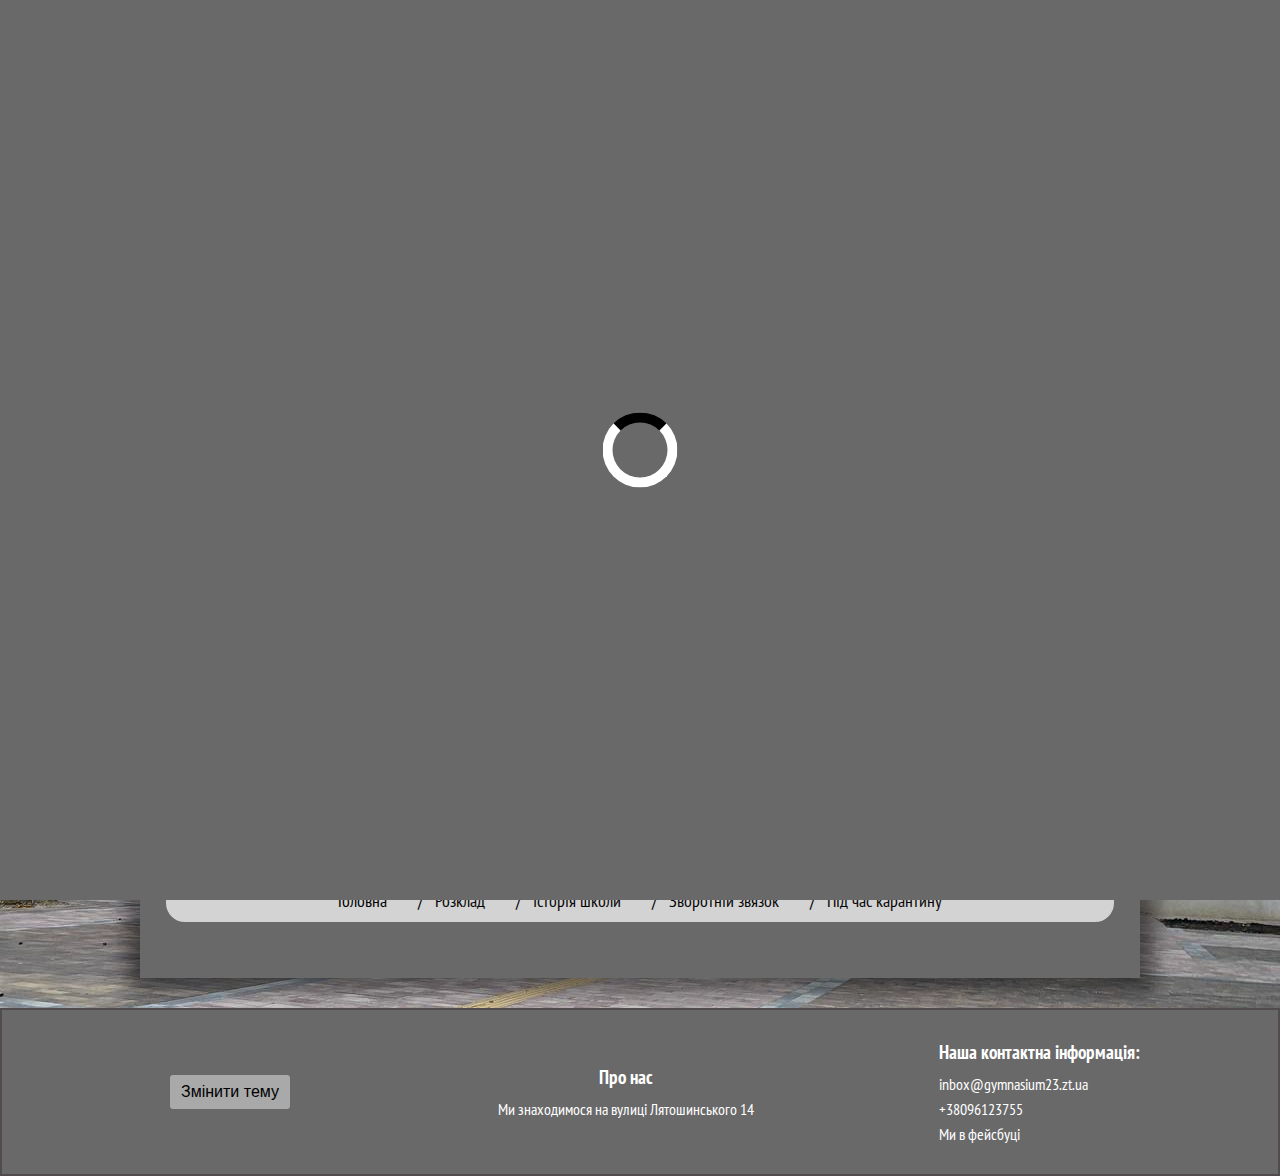
<file: index.html>
<!DOCTYPE html>
<html lang="ua">
<head>
  <meta charset="UTF-8">
  <meta http-equiv="X-UA-Compatible" content="IE=edge">
  <meta name="viewport" content="width=device-width, initial-scale=1.0">
  <link rel="icon" href="styles/image/logo1.png">
  <link rel="stylesheet" href="styles/style.css" id="theme">
  <title>Ліцей №23</title>
  <link rel="preconnect" href="https://fonts.googleapis.com">
  <link rel="preconnect" href="https://fonts.gstatic.com" crossorigin>
  <link href="https://fonts.googleapis.com/css2?family=PT+Sans+Narrow:wght@400;700&display=swap" rel="stylesheet">
  <script src="https://ajax.googleapis.com/ajax/libs/jquery/2.2.0/jquery.min.js"></script>
  <script src="scripts/gotop.js"></script>
  
  </head>
<body>
<script src="scripts/preloader.js"></script>
  <div class="preloader" id="page-preloader">
    <div class="loader"></div>
  </div>
  <!--Header-->
  <header class="header">
    <div class="header__wrapper container">
        
      <nav class="header__nav">
        <ul>
          <li><a href="index.html">Головна</a></li>
          <li><a href="rozklad.html">Розклад</a></li>
          <li><a href="history.html">Історія</a></li>
          <li><a href="zvyazok.html">Зворотній звязок</a></li>
          <li><a href="crv.html">Під час карантину</a></li>
        </ul>
      </nav>
    </div>
  </header>
  <!--Info-->
  <section class="info">
    <div class="info__wrapper container">
      <div class="info__content">

        <div class="info__title"><h1>ЖИТОМИРСЬКИЙ МІСЬКИЙ ЛІЦЕЙ №23</h1></div>

        <div class="info__blocks">

          <div class="info__block block">
            <div class="block__text">
              <span>Переваги нашого ліцея:</span></br></br>
              <p>
                Ми знаходимося в центрі Житомира,у нас кваліфіковані спеціалісти, які мають великий досвід роботи з дітьми,
                Віддаючи дітей в нашу школу, будьте впевнені, ви не будете розчаровані в знаннях своєї дитини.
                Захист і харчування в нашій школі знаходяться на одному із вищих рівнів в Житомирі. 
                У також є сайт з електронним щоденником, і платформа для зв'язку з вчителями в випадку карантинних умов.
                Наша школа знаходиться на 4 місці серед найкращих і найсучасніших шкіл, і ми впевнено йдемо вище по списку.
                В ліцеї поглиблено вивчаються іноземні мови.</p>
            </div>
            <div class="block__img">
              <img src="styles/image/bc2.jpeg" width="100%" height="100%" alt="">
            </div>
          </div>
    
          <div class="info__block block">
            <div class="block__text">
          </div>
        </div>
<ul class="breadcrumb">
  <li>Головна</li>
  <li><a href="rozklad.html">Розклад</a></li>
  <li><a href="history.html">Історія школи</a></li>
  
  <li><a href="zvyazok.html">Зворотній звязок</a></li>

    <li><a href="crv.html">Під час карантину</a></li>



</ul>
      </div>
    </div>
  </section>

  <!--Footer-->
  <footer class="footer">
    <div class="footer__wrapper container">

      <div class="footer__logo">
        <button id="switchMode" class="footer__button">Змінити тему</button>
      </div>
         <script src="scripts/script.js"></script>
      <div class="footer__about-us">
        <div class="footer__caption"><h3>Про нас</h3></div>
        <div class="footer__text"><p>Ми знаходимося на вулиці Лятошинського 14</p></div>
      </div>

      <div class="footer__contact">
        <div class="footer__caption"><h3>Наша контактна інформація:</h3></div>
        <div class="footer__text">
          <p><a href="https://mail.google.com/mail/u/0/#inbox">inbox@gymnasium23.zt.ua</a></p>
          <p>+38096123755</p>
          <p><a href="https://www.facebook.com/gym23.zt/">Ми в фейсбуці</a></p>
        </div>
      </div>

    </div>
  </footer>
   
</body>
</html>
</file>
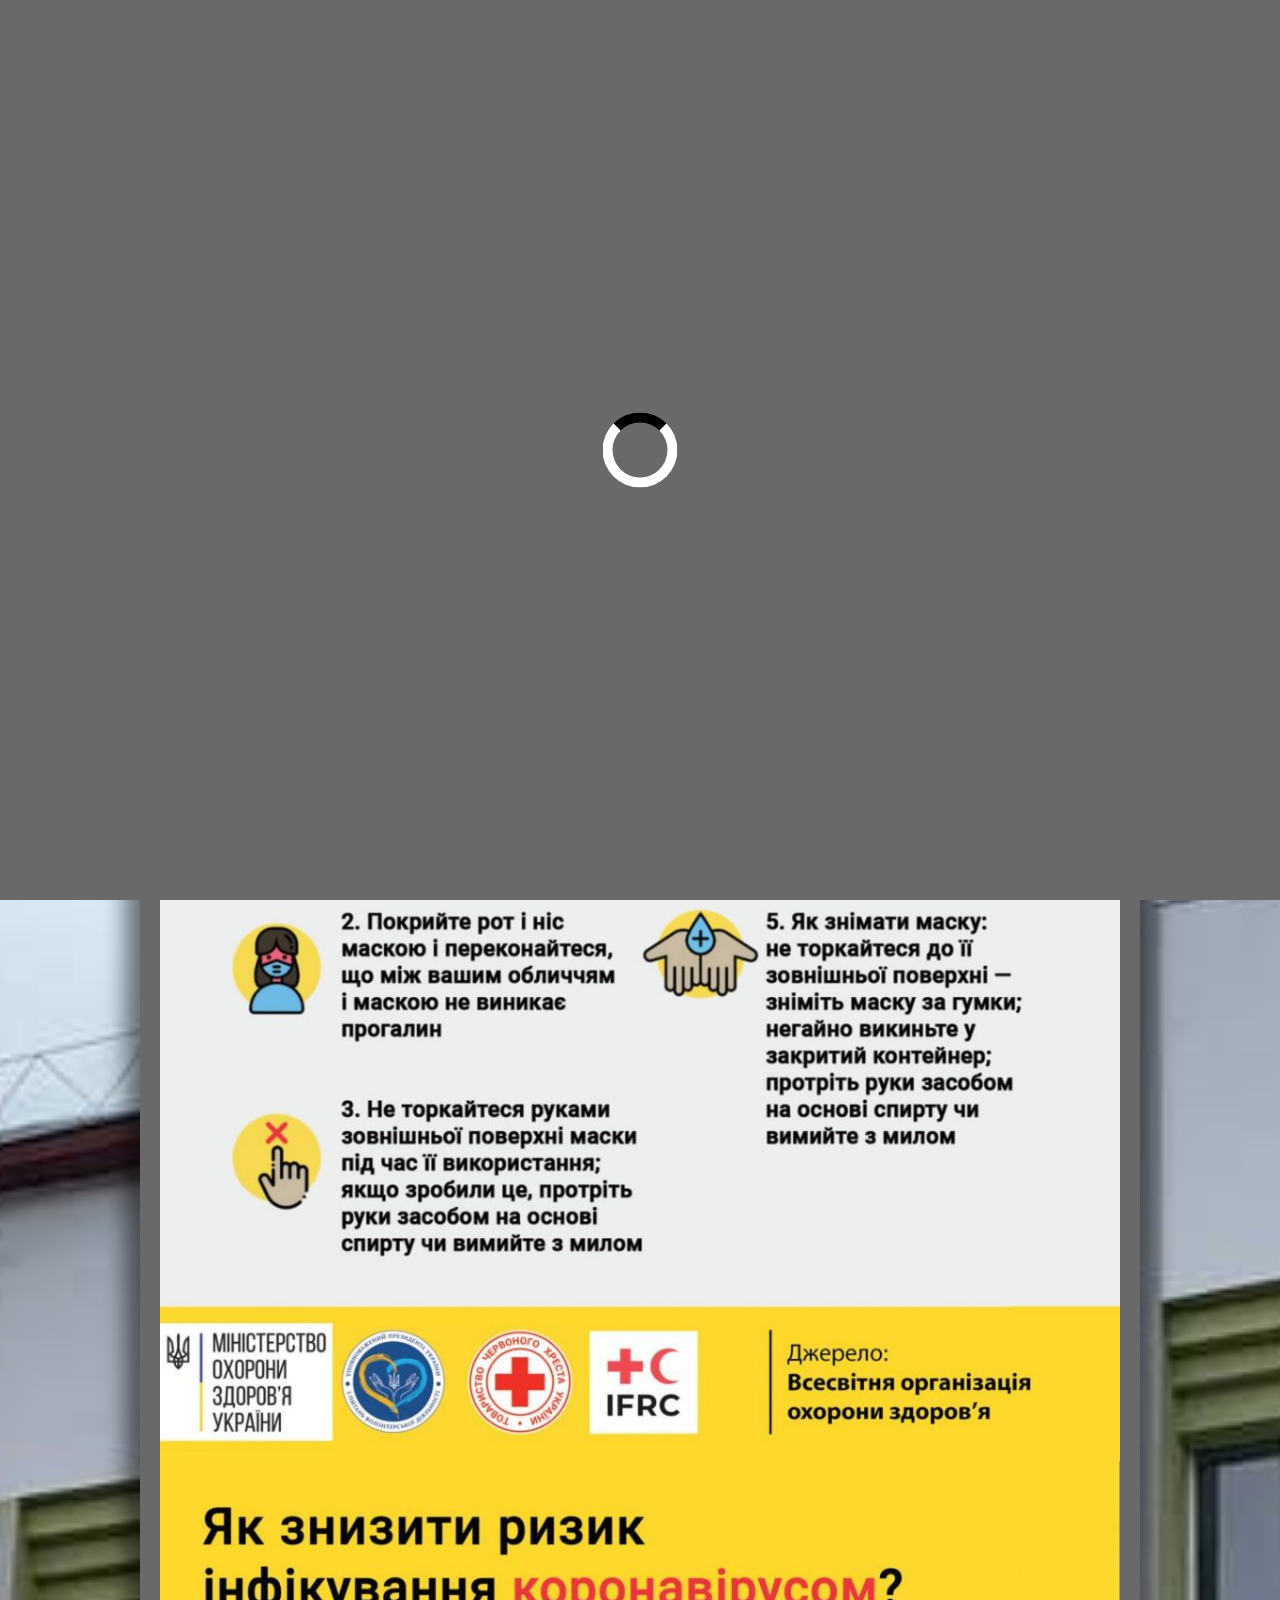
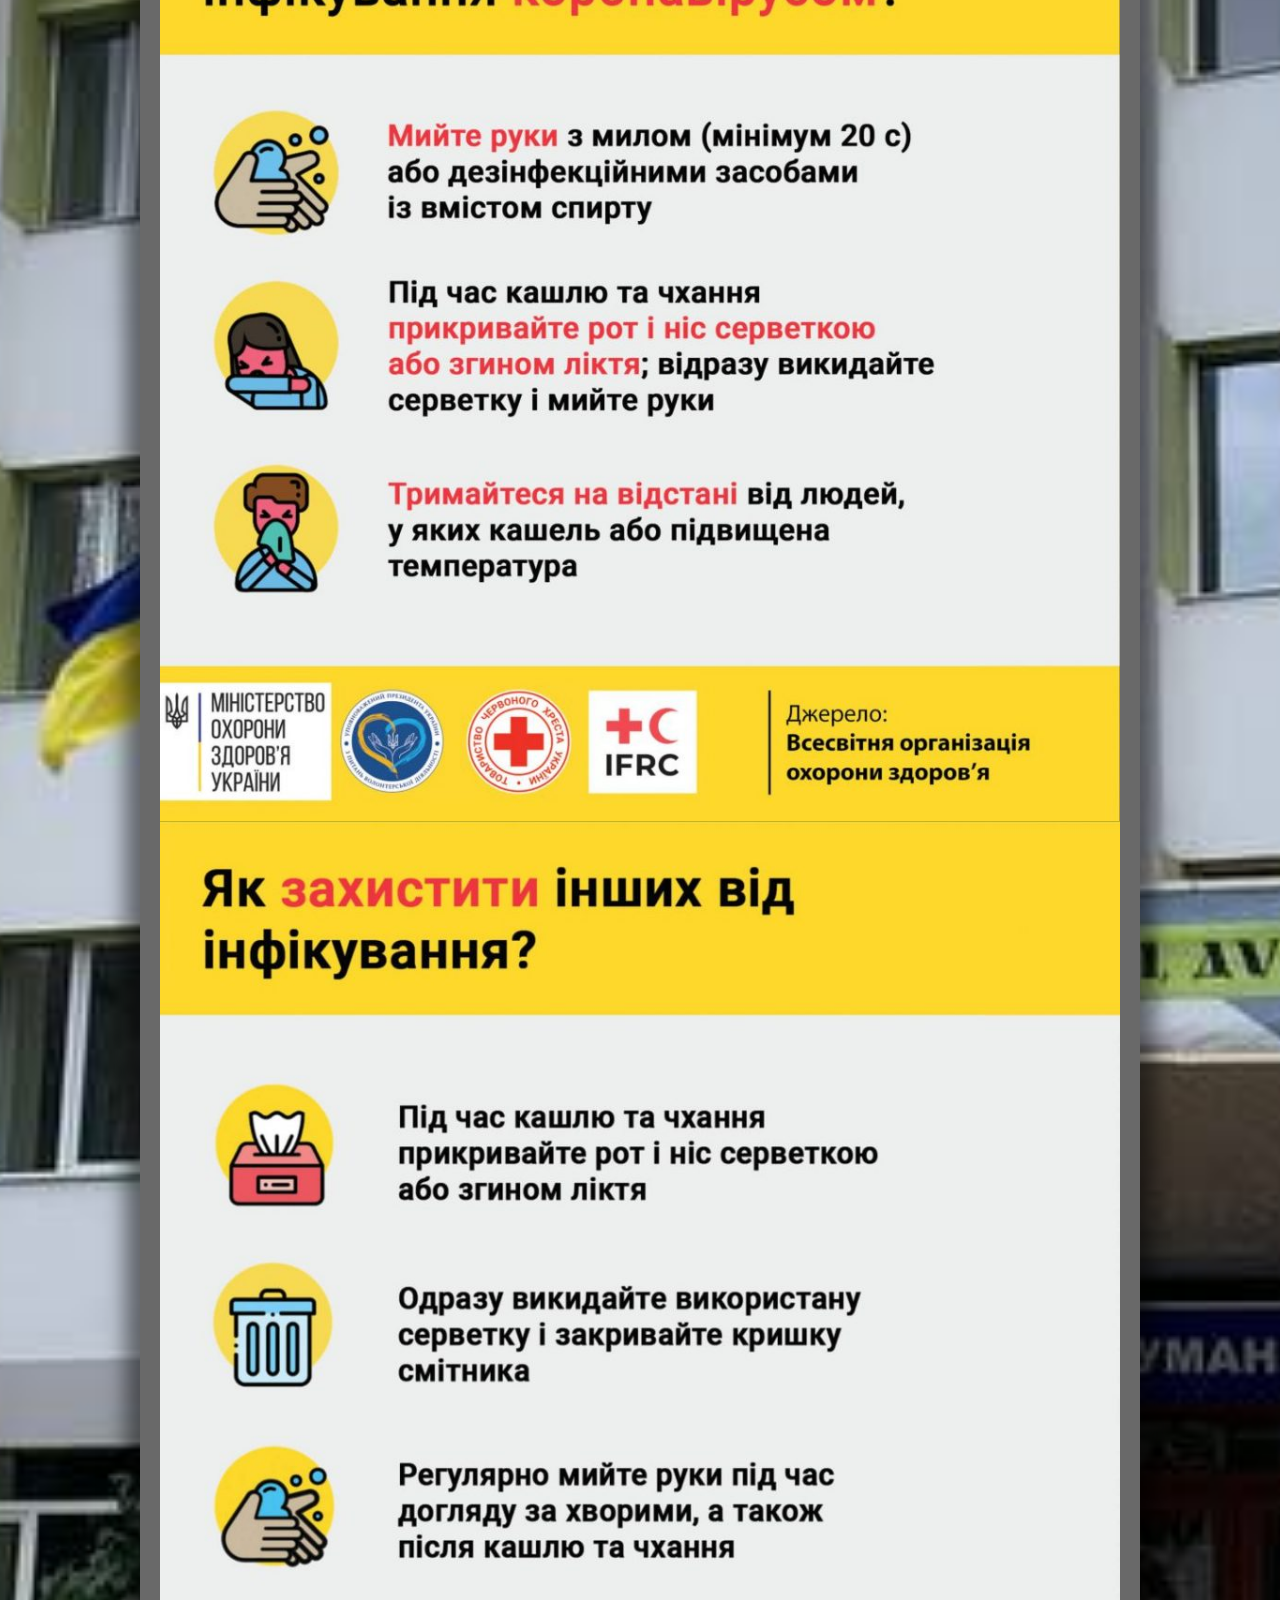
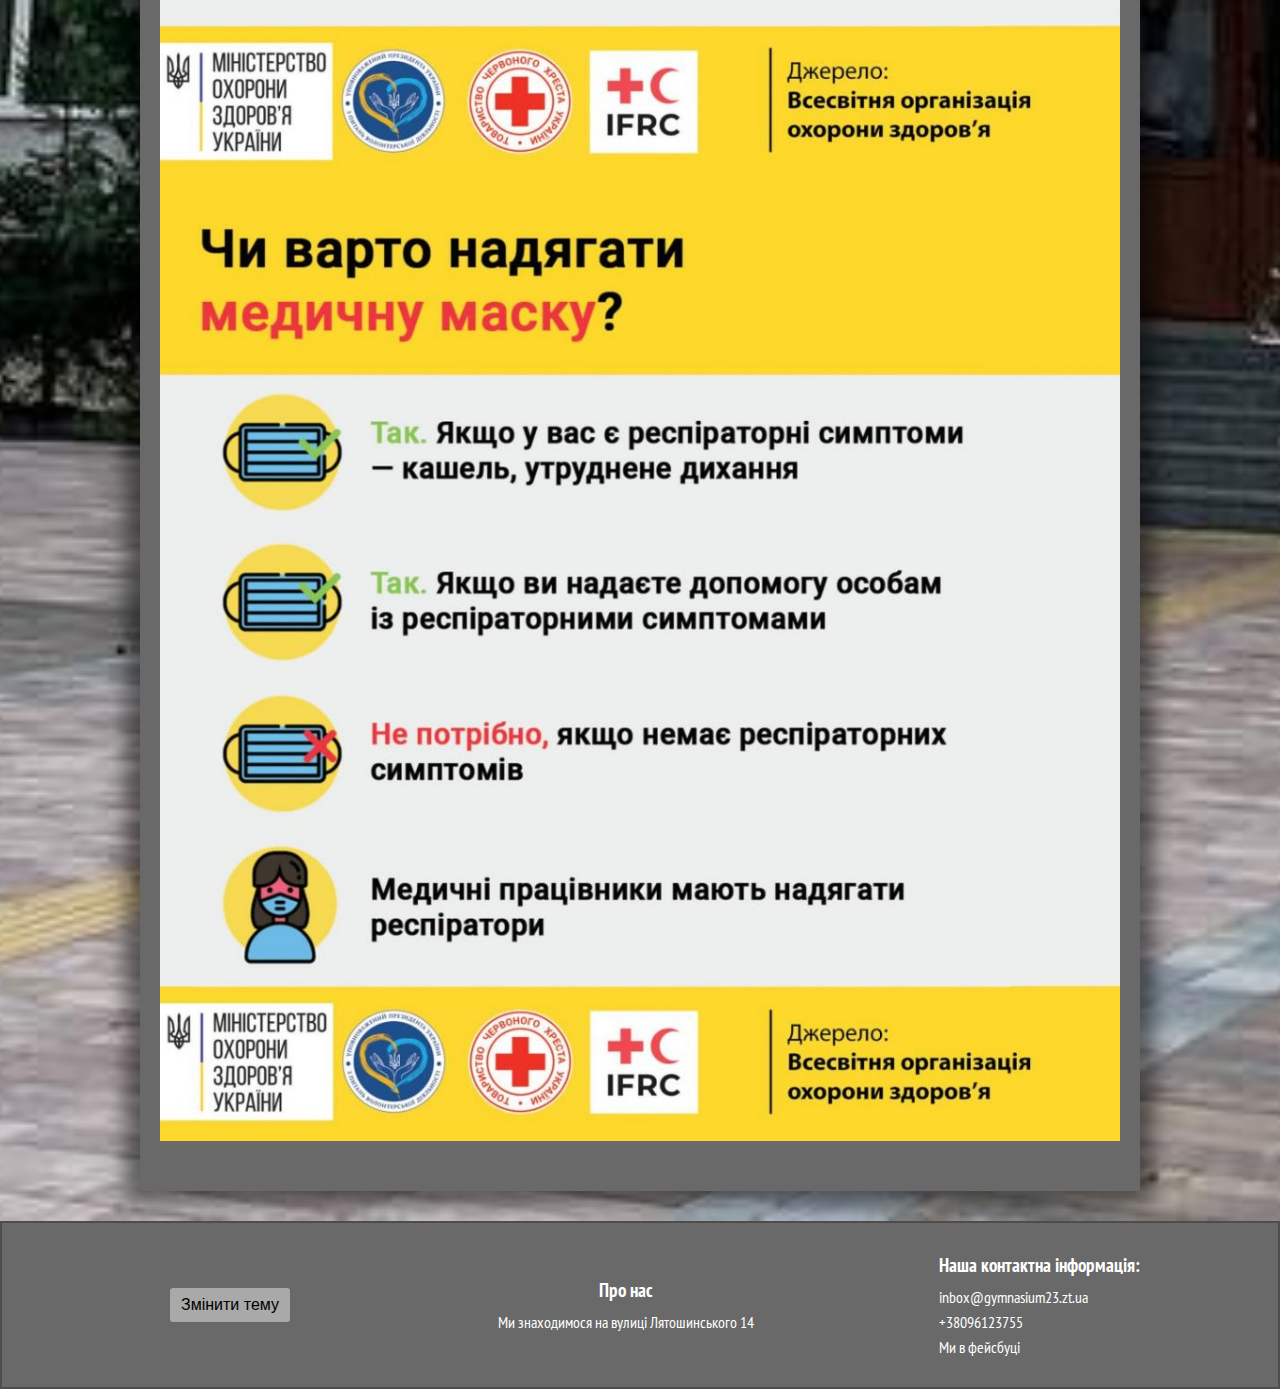
<file: crv.html>
<!DOCTYPE html>
<html lang="ua">
<head>
  <meta charset="UTF-8">
  <meta http-equiv="X-UA-Compatible" content="IE=edge">
  <meta name="viewport" content="width=device-width, initial-scale=1.0">
  <link rel="icon" href="styles/image/logo1.png">
  <link rel="stylesheet" href="styles/style.css" id="theme">
  <title>Ліцей №23</title>
  <link rel="preconnect" href="https://fonts.googleapis.com">
  <link rel="preconnect" href="https://fonts.gstatic.com" crossorigin>
  <link href="https://fonts.googleapis.com/css2?family=PT+Sans+Narrow:wght@400;700&display=swap" rel="stylesheet">
  <script src="https://ajax.googleapis.com/ajax/libs/jquery/2.2.0/jquery.min.js"></script>
  <script src="scripts/gotop.js"></script>
</head>
<body>
<script src="scripts/preloader.js"></script>
  <div class="preloader" id="page-preloader">
    <div class="loader"></div>
  </div>
  <!--Header-->
  <header class="header">
    <div class="header__wrapper container">
      <nav class="header__nav">
        <ul>
          <li><a href="index.html">Головна</a></li>
          <li><a href="rozklad.html">Розклад</a></li>
          <li><a href="history.html">Історія</a></li>
          <li><a href="zvyazok.html">Зворотній звязок</a></li>
          <li><a href="crv.html">Під час карантину</a></li>

        </ul>

      </nav>
    </div>
  </header>
  
  <!--Info-->
  <section class="info">
    <div class="info__wrapper container">
      <div class="info__content">
               <ul class="breadcrumb">
                  <li><a href="index.html">Головна</a></li>
                  <li><a href="rozklad.html">Розклад</a></li>
                  <li><a href="history.html">Історія школи</a></li>
                  <li><a href="zvyazok.html">Зворотній звязок</a></li>
                  <li>Під час карантину</li>
              </ul>

        <div class="info__title"><h1>ЖИТОМИРСЬКИЙ МІСЬКИЙ ЛІЦЕЙ №23</h1></div>

        <div class="info__blocks">
           <div class="block__img">
            <img src="styles/image/crv.jpg">
            <img src="styles/image/crv2.jpg">
            <img src="styles/image/crv3.jpg">
            <img src="styles/image/crv4.jpg">
          </div>
          <div class="info__block block">

            
        </div>

      </div>
    </div>
  </section>

  <!--Footer-->
  <footer class="footer">
    <div class="footer__wrapper container">

      <div class="footer__logo">
        <button id="switchMode" class="footer__button">Змінити тему</button>
      </div>
         <script src="scripts/script.js"></script>

      <div class="footer__about-us">
        <div class="footer__caption"><h3>Про нас</h3></div>
        <div class="footer__text"><p>Ми знаходимося на вулиці Лятошинського 14</p></div>
      </div>

      <div class="footer__contact">
        <div class="footer__caption"><h3>Наша контактна інформація:</h3></div>
        <div class="footer__text">
          <p>inbox@gymnasium23.zt.ua</p>
          <p>+38096123755</p>
          <p><a href="https://www.facebook.com/gym23.zt/" target="_parent">Ми в фейсбуці</a></p>
        </div>
      </div>

    </div>
  </footer>

</body>
</html>
</file>
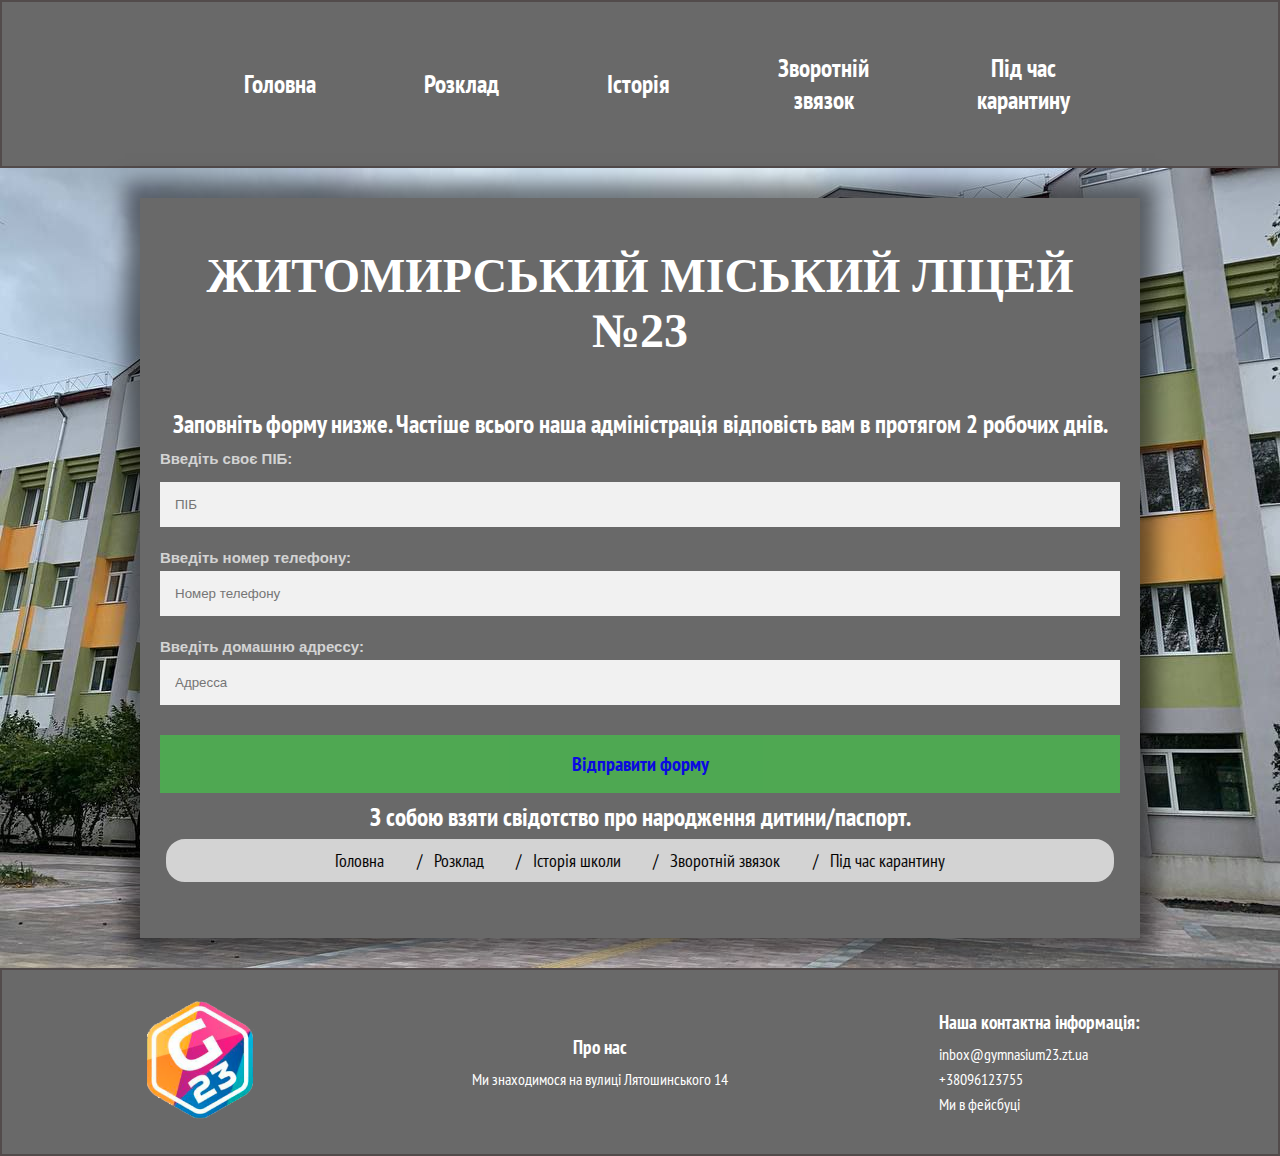
<file: form.html>
<!DOCTYPE html>
<html lang="ua">
<head>
  <meta charset="UTF-8">
  <meta http-equiv="X-UA-Compatible" content="IE=edge">
  <meta name="viewport" content="width=device-width, initial-scale=1.0">
  <link rel="icon" href="styles/image/logo1.png">
  <link rel="stylesheet" href="styles/style6.css">
  <link rel="preconnect" href="https://fonts.googleapis.com">
  <link rel="preconnect" href="https://fonts.gstatic.com" crossorigin>
  <link href="https://fonts.googleapis.com/css2?family=PT+Sans+Narrow:wght@400;700&display=swap" rel="stylesheet">
  <title>Ліцей №23</title>
</head>
<body>

  <!--Header-->
  <header class="header">
    <div class="header__wrapper container">
      <nav class="header__nav">
        <ul>
          <li><a href="index.html">Головна</a></li>
          <li><a href="rozklad.html">Розклад</a></li>
          <li><a href="history.html">Історія</a></li>
          <li><a href="zvyazok.html">Зворотній звязок</a></li>
          <li><a href="crv.html">Під час карантину</a></li>

        </ul>

      </nav>
    </div>
  </header>
  
  <!--Info-->
  <section class="info">
    <div class="info__wrapper container">
      
              

        <div class="info__title"><h1>ЖИТОМИРСЬКИЙ МІСЬКИЙ ЛІЦЕЙ №23</h1></div>

        <div class="info__blocks">
              <div class="information">
                <p>Заповніть форму низже. Частіше всього наша адміністрація відповість вам в протягом 2 робочих днів.</p>
                <div class="forms">
                  <form>
                      <label style="font-weight: bold; color: lightgrey; font-size: 15px;display: block; padding: 10px 0;">Введіть своє ПІБ:</label>
                      <input type="text" placeholder="ПІБ" name="name">
                      <label style="font-weight: bold; color: lightgrey; font-size: 15px;display: block;">Введіть номер телефону:</label>
                      <input type="text" placeholder="Номер телефону" name="name">
                      <label style="font-weight: bold; color: lightgrey; font-size: 15px;display: block;">Введіть домашню адрессу:</label>
                      <input type="text" placeholder="Адресса" name="name">
                      <button class="registerbtn"><a href="form2.html">Відправити форму</a></button>
                  </form>
                  <p>З собою взяти свідотство про народження дитини/паспорт.</p>
                </div>
              </div>
           
        </div>
          <div class="info__content">
            <ul class="breadcrumb">
              <li><a href="index.html">Головна</a></li>
              <li><a href="rozklad">Розклад</a></li>
              <li><a href="history.html">Історія школи</a></li>
              <li><a href="zvyazok.html">Зворотній звязок</a></li>
              <li><a href="crv.html">Під час карантину</a></li>
            </ul>
        </div>
      </div>
    </div>
  </section>

  <!--Footer-->
  <footer class="footer">
    <div class="footer__wrapper container">

      <div class="footer__logo">
        <img src="image/logo1.png" alt="">
      </div>

      <div class="footer__about-us">
        <div class="footer__caption"><h3>Про нас</h3></div>
        <div class="footer__text"><p>Ми знаходимося на вулиці Лятошинського 14</p></div>
      </div>

      <div class="footer__contact">
        <div class="footer__caption"><h3>Наша контактна інформація:</h3></div>
        <div class="footer__text">
          <p>inbox@gymnasium23.zt.ua</p>
          <p>+38096123755</p>
          <p><a href="https://www.facebook.com/gym23.zt/" target="_parent">Ми в фейсбуці</a></p>
        </div>
      </div>

    </div>
  </footer>

</body>
</html>
</file>
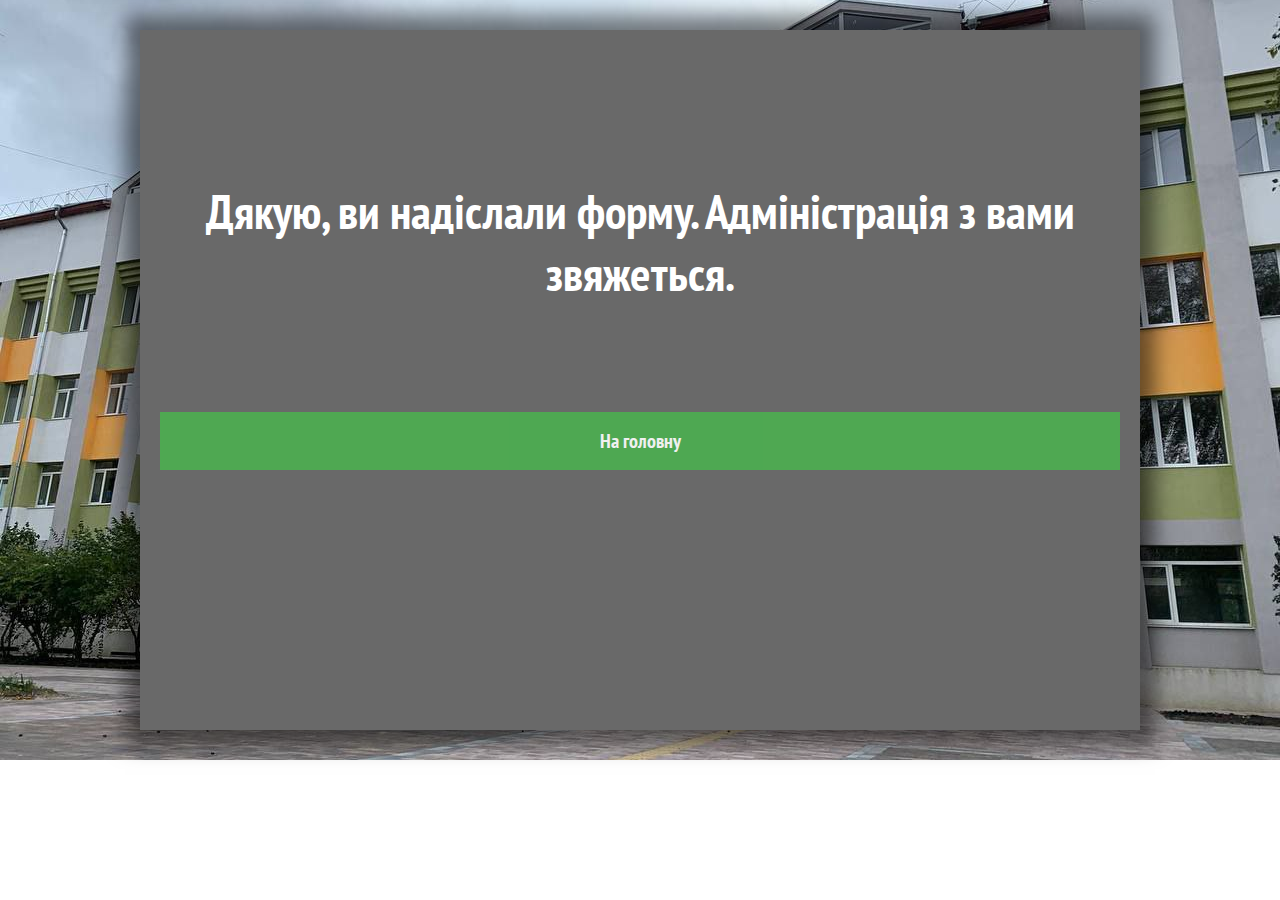
<file: form2.html>
<!DOCTYPE html>
<html lang="ua">
<head>
  <meta charset="UTF-8">
  <meta http-equiv="X-UA-Compatible" content="IE=edge">
  <meta name="viewport" content="width=device-width, initial-scale=1.0">
  <link rel="icon" href="styles/image/logo1.png">
  <link rel="stylesheet" href="styles/style7.css">
  <link rel="preconnect" href="https://fonts.googleapis.com">
  <link rel="preconnect" href="https://fonts.gstatic.com" crossorigin>
  <link href="https://fonts.googleapis.com/css2?family=PT+Sans+Narrow:wght@400;700&display=swap" rel="stylesheet">
  <title>Ліцей №23</title>
</head>
<body>

  <!--Info-->
  <section class="info">
    <div class="info__wrapper container">
      <div class="info__content">
          <h1>Дякую, ви надіслали форму. Адміністрація з вами звяжеться.</h1>
           
          <a href="index.html"><button type="submit" class="button2">На головну</button></a>
        
      </div>
    </div>
  </section>
</body>
</html>
</file>
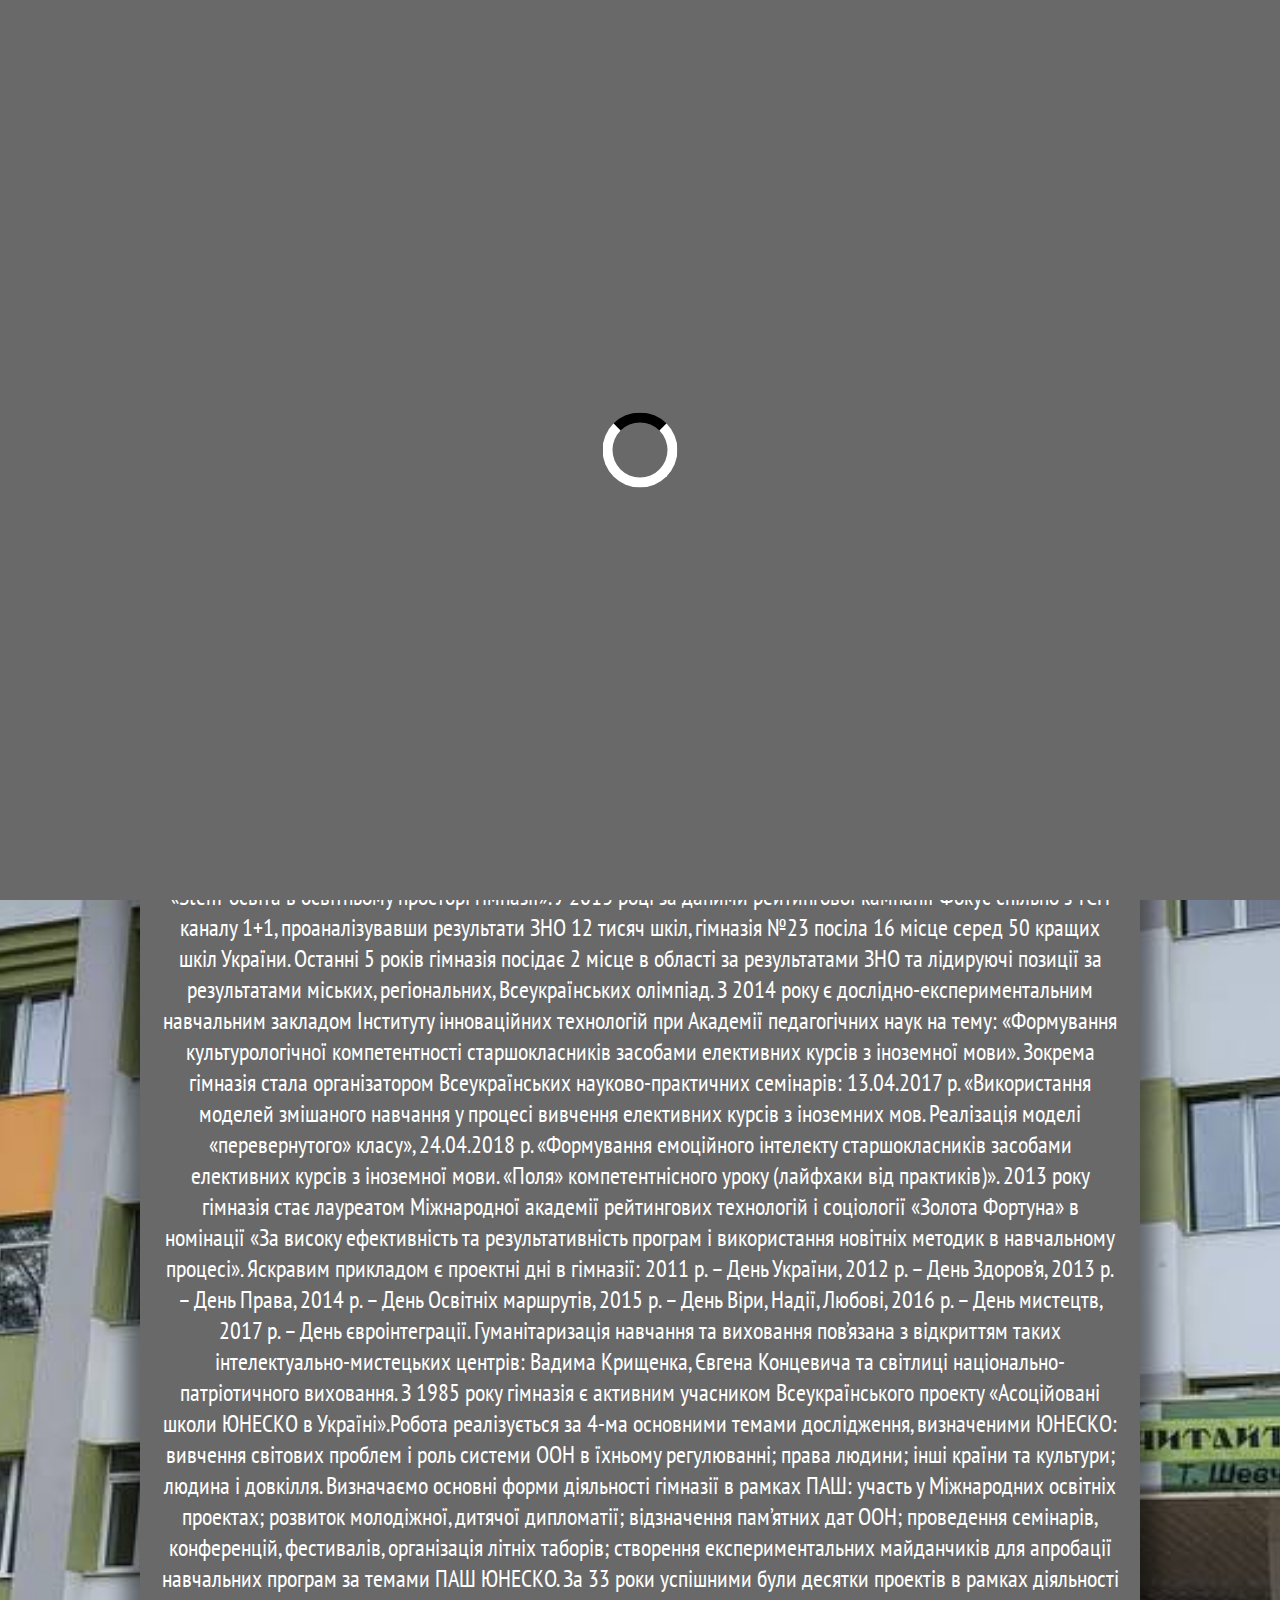
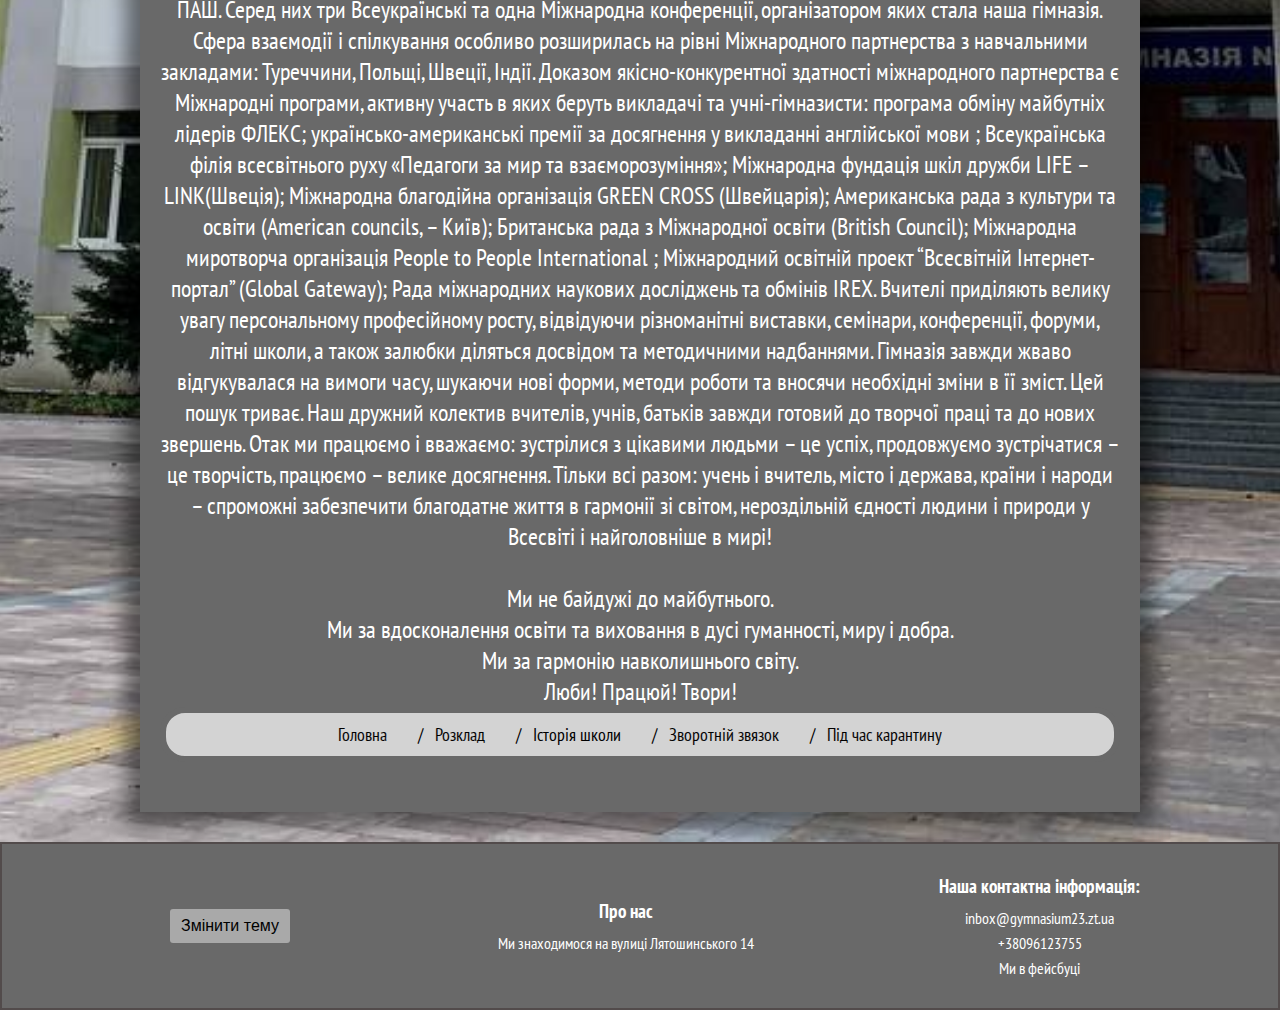
<file: history.html>
<!DOCTYPE html>
<html lang="ua">
<head>
  <meta charset="UTF-8">
  <meta http-equiv="X-UA-Compatible" content="IE=edge">
  <meta name="viewport" content="width=device-width, initial-scale=1.0">
  <link rel="icon" href="styles/image/logo1.png">
  <link rel="stylesheet" href="styles/style3.css" id="theme">
  <title>Ліцей №23</title>
  <link rel="preconnect" href="https://fonts.googleapis.com">
  <link rel="preconnect" href="https://fonts.gstatic.com" crossorigin>
  <link href="https://fonts.googleapis.com/css2?family=PT+Sans+Narrow:wght@400;700&display=swap" rel="stylesheet">
  <script src="https://ajax.googleapis.com/ajax/libs/jquery/2.2.0/jquery.min.js"></script>
  <script src="scripts/gotop.js"></script>
</head>
<body>
<script src="scripts/preloader.js"></script>
  <div class="preloader" id="page-preloader">
    <div class="loader"></div>
  </div>
  <!--Header-->
  <header class="header">
    <div class="header__wrapper container">
      <nav class="header__nav">
        <ul>
          <li><a href="index.html">Головна</a></li>
          <li><a href="rozklad.html">Розклад</a></li>
          <li><a href="history.html">Історія</a></li>
          <li><a href="zvyazok.html">Зворотній звязок</a></li>
          <li><a href="crv.html">Під час карантину</a></li>

        </ul>
      </nav>
    </div>
  </header>
  
  <!--Info-->
  <section class="info">
    <div class="info__wrapper container">
      <div class="info__content">
  
        <div class="info__title"><h1>ЖИТОМИРСЬКИЙ МІСЬКИЙ ЛІЦЕЙ №23</h1></div>

            <div class="block__text">
              <p ><span>Історія та статус школи</span></br></p>
              <p>Житомирська міська гуманітарна гімназія №23 ім. М. Очерета – навчальний заклад, у якому навчаються 1759 учнів та працюють 181 співробітники. Координація зусиль педагогів зосереджена на дослідженні науково-методичної проблеми гімназії «Технології множинного інтелекту в контексті якісної освіти XXI століття».
              Свій початок навчальний заклад бере з далекого 1920 року як чоловіча трудова школа. У 2000 році школа здобула статус гуманітарної гімназії, де вивчаються іноземні мови, а саме: англійська, німецька, французька та польська.
На сьогодні гімназія входить у навчально-методичний комплекс Житомирського державного університету; стає лауреатом конкурсу «100 кращих шкіл України»; нагороджена медаллю «10 років Незалежності України», почесною грамотою Кабінету Міністрів України, увійшла в літопис сучасної освіти і науки України «Флагман сучасної освіти». За останні 6 років гімназія тричі була переможцем конкурсу «Навчальний заклад року».
Наша гімназія є постійним учасником Всеукраїнської виставки «Освіта України». У Міжнародній виставці «Сучасні заклади освіти» у 2011-2012 роках педагогічний колектив отримав срібні медалі, а у 2013 та 2015-2018 роках – золоті за «Використання інноваційних технологій у навчально-виховному процесі». У 2016-2017 н.р. був виданий обласний науково-педагогічного вісник «Освіта для сталого розвитку». 14.03.2018 р. у м. Києві педагоги гімназії блискуче виступили на ІХ Міжнародній виставці «Сучасні заклади освіти-2018» з теми: «Stem-освіта в освітньому просторі гімназії».
У 2013 році за даними рейтингової кампанії Фокус спільно з ТСН каналу 1+1, проаналізувавши результати ЗНО 12 тисяч шкіл, гімназія №23 посіла 16 місце серед 50 кращих шкіл України. Останні 5 років гімназія посідає 2 місце в області за результатами ЗНО та лідируючі позиції за результатами міських, регіональних, Всеукраїнських олімпіад.
З 2014 року є дослідно-експериментальним навчальним закладом Інституту інноваційних технологій при Академії педагогічних наук на тему: «Формування культурологічної компетентності старшокласників засобами елективних курсів з іноземної мови». Зокрема гімназія стала організатором Всеукраїнських науково-практичних семінарів: 13.04.2017 р. «Використання моделей змішаного навчання у процесі вивчення елективних курсів з іноземних мов. Реалізація моделі «перевернутого» класу», 24.04.2018 р. «Формування емоційного інтелекту старшокласників засобами елективних курсів з іноземної мови. «Поля» компетентнісного уроку (лайфхаки від практиків)».
2013 року гімназія стає лауреатом Міжнародної академії рейтингових технологій і соціології «Золота Фортуна» в номінації «За високу ефективність та результативність програм і використання новітніх методик в навчальному процесі». Яскравим прикладом є проектні дні в гімназії: 2011 р. – День України, 2012 р. – День Здоров’я, 2013 р. – День Права, 2014 р. – День Освітніх маршрутів, 2015 р. – День Віри, Надії, Любові, 2016 р. – День мистецтв, 2017 р. – День євроінтеграції. Гуманітаризація навчання та виховання пов’язана з відкриттям таких інтелектуально-мистецьких центрів: Вадима Крищенка, Євгена Концевича та світлиці національно-патріотичного виховання.
З 1985 року гімназія є активним учасником Всеукраїнського проекту «Асоційовані школи ЮНЕСКО в Україні».Робота реалізується за 4-ма основними темами дослідження, визначеними ЮНЕСКО:
вивчення світових проблем і роль системи ООН в їхньому регулюванні;
права людини;
інші країни та культури;
людина і довкілля.
Визначаємо основні форми діяльності гімназії в рамках ПАШ:
участь у Міжнародних освітніх проектах;
розвиток молодіжної, дитячої дипломатії;
відзначення пам’ятних дат ООН;
проведення семінарів, конференцій, фестивалів, організація літніх таборів;
створення експериментальних майданчиків для апробації навчальних програм за темами ПАШ ЮНЕСКО.
За 33 роки успішними були десятки проектів в рамках діяльності ПАШ. Серед них три Всеукраїнські та одна Міжнародна конференції, організатором яких стала наша гімназія.
Сфера взаємодії і спілкування особливо розширилась на рівні Міжнародного партнерства з навчальними закладами: Туреччини, Польщі, Швеції, Індії.
Доказом якісно-конкурентної здатності міжнародного партнерства є Міжнародні програми, активну участь в яких беруть викладачі та учні-гімназисти:
програма обміну майбутніх лідерів ФЛЕКС;
українсько-американські премії за досягнення у викладанні англійської мови ;
Всеукраїнська філія всесвітнього руху «Педагоги за мир та взаєморозуміння»;
Міжнародна фундація шкіл дружби LIFE –LINK(Швеція);
Міжнародна благодійна організація GREEN CROSS (Швейцарія);
Американська рада з культури та освіти (American councils, – Київ);
Британська рада з Міжнародної освіти (British Council);
Міжнародна миротворча організація People to People International ;
Міжнародний освітній проект “Всесвітній Інтернет-портал” (Global Gateway);
Рада міжнародних наукових досліджень та обмінів IREX.
Вчителі приділяють велику увагу персональному професійному росту, відвідуючи різноманітні виставки, семінари, конференції, форуми, літні школи, а також залюбки діляться досвідом та методичними надбаннями. Гімназія завжди жваво відгукувалася на вимоги часу, шукаючи нові форми, методи роботи та вносячи необхідні зміни в її зміст. Цей пошук триває. Наш дружний колектив вчителів, учнів, батьків завжди готовий до творчої праці та до нових звершень.
Отак ми працюємо і вважаємо: зустрілися з цікавими людьми – це успіх, продовжуємо зустрічатися – це творчість, працюємо – велике досягнення.
Тільки всі разом: учень і вчитель, місто і держава, країни і народи – спроможні забезпечити благодатне життя в гармонії зі світом, нероздільній єдності людини і природи у Всесвіті і найголовніше в мирі!</p>

<p class="p2"><br>Ми не байдужі до майбутнього.

<br>Ми за вдосконалення освіти та виховання в дусі гуманності, миру і добра.

<br>Ми за гармонію навколишнього світу.

<br>Люби! Працюй! Твори!</p>
<ul class="breadcrumb">
  <li><a href="index.html">Головна</a></li>
  <li><a href="rozklad.html">Розклад</a></li>
  <li>Історія школи</li>
 
  <li><a href="zvyazok.html">Зворотній звязок</a></li>
  
    <li><a href="crv.html">Під час карантину</a></li>

 </ul>
            </div>
          </div> 

  </section>

  <!--Footer-->
  <footer class="footer">
    <div class="footer__wrapper container">

      <div class="footer__logo">
        <button id="switchMode" class="footer__button">Змінити тему</button>
      </div>
<script src="scripts/script3.js"></script>
      <div class="footer__about-us">
        <div class="footer__caption"><h3>Про нас</h3></div>
        <div class="footer__text"><p>Ми знаходимося на вулиці Лятошинського 14</p></div>
      </div>

      <div class="footer__contact">
        <div class="footer__caption"><h3>Наша контактна інформація:</h3></div>
        <div class="footer__text">
          <p>inbox@gymnasium23.zt.ua</p>
          <p>+38096123755</p>
          <p><a href="https://www.facebook.com/gym23.zt/">Ми в фейсбуці</a></p>
        </div>
      </div>

    </div>
  </footer>

</body>
</html>
</file>
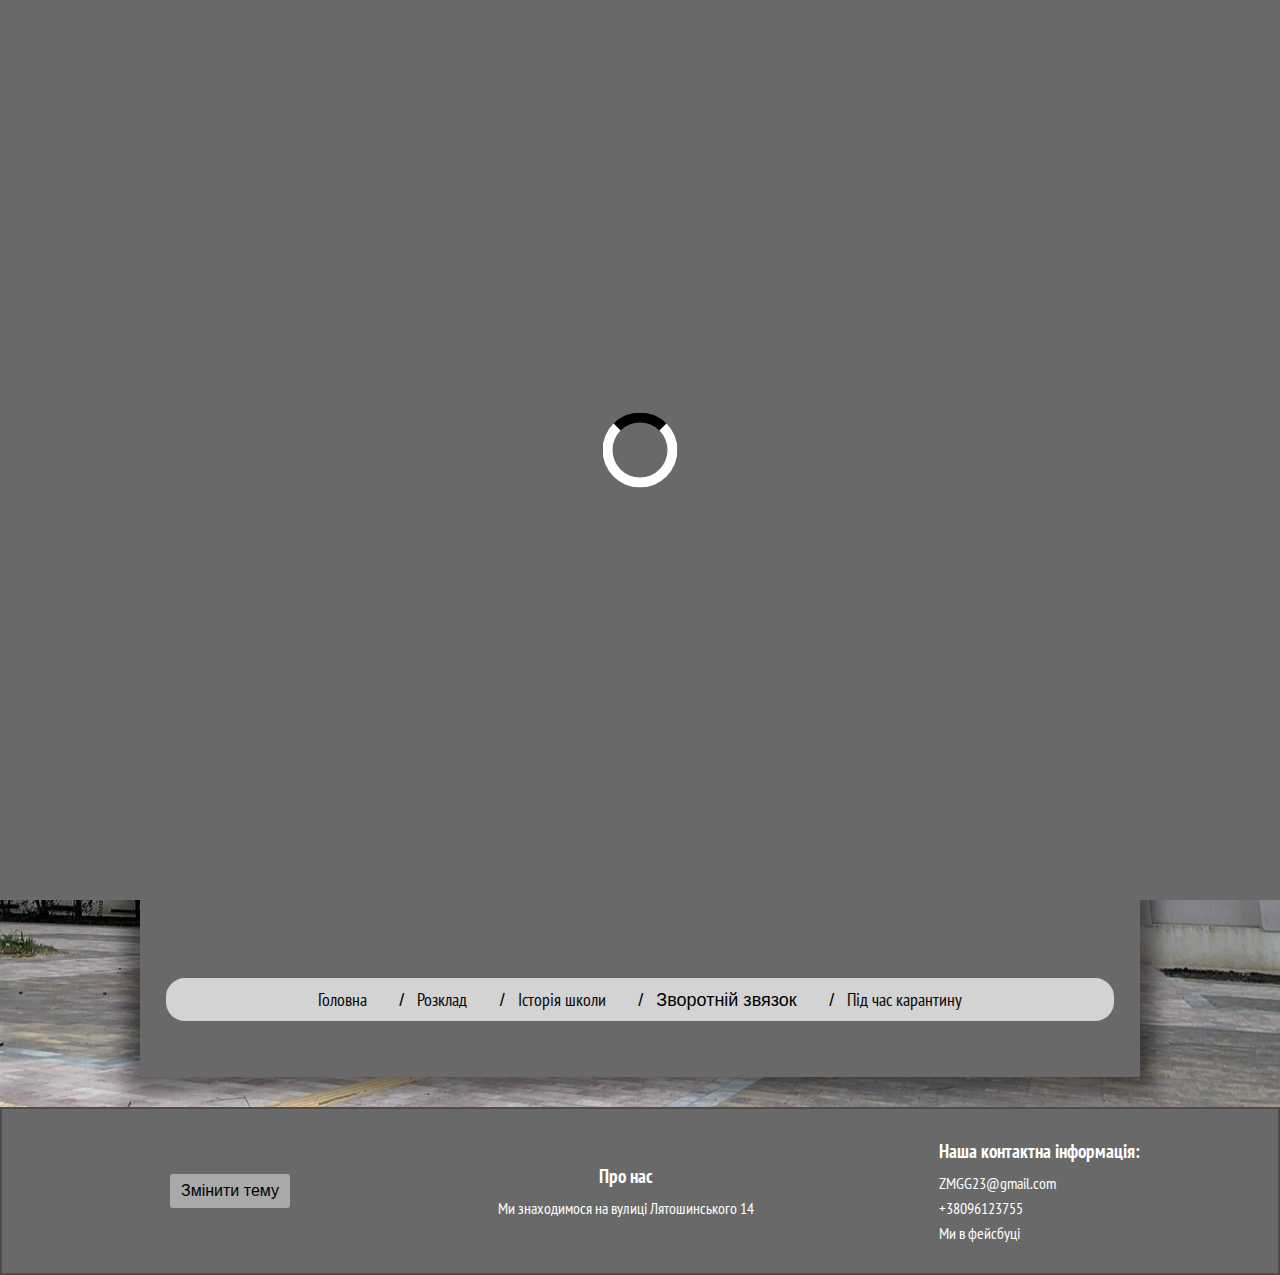
<file: zvyazok.html>
<!DOCTYPE html>
<html lang="ua">
<head>
  <meta charset="UTF-8">
  <meta http-equiv="X-UA-Compatible" content="IE=edge">
  <meta name="viewport" content="width=device-width, initial-scale=1.0">
  <link rel="icon" href="styles/image/logo1.png">
  <link rel="stylesheet" href="styles/style5.css" id="theme">
  <title>Ліцей №23</title>
  <link rel="preconnect" href="https://fonts.googleapis.com">
  <link rel="preconnect" href="https://fonts.gstatic.com" crossorigin>
  <link href="https://fonts.googleapis.com/css2?family=PT+Sans+Narrow:wght@400;700&display=swap" rel="stylesheet">
  <script src="https://ajax.googleapis.com/ajax/libs/jquery/2.2.0/jquery.min.js"></script>
</head>
<body>
<script src="scripts/preloader.js"></script>
  <div class="preloader" id="page-preloader">
    <div class="loader"></div>
  </div>
  <!--Header-->
  <header class="header">
    <div class="header__wrapper container">
      <nav class="header__nav">
        <ul>
          <li><a href="index.html">Головна</a></li>
          <li><a href="rozklad.html">Розклад</a></li>
          <li><a href="history.html">Історія</a></li>
          <li><a href="zvyazok.html">Зворотній звязок</a></li>
          <li><a href="crv.html">Під час карантину</a></li>

        </ul>
      </nav>
    </div>
  </header>
  
  <!--Info-->
  <section class="info">
    <div class="info__wrapper container">
      <div class="info__content">
        <div class="info__title"><h1>Зворотній звязок з адміністрацією школи</h1></div>
        <div class="info__blocks">
          <div class="block__text">
           <p>Щоб з вами звязалась адміністрація потрібно заповнити форму, що буде нижче. Вам перезвонять і ви зможете домовитись про зустріч в нашому навчальному закладі. Також пам'ятайте про правила безпеки під час коронавірусу</p>
           <div class="block__button"><li><a href="form.html">Зворотній звязок</a></li></div>
          </div>
          <iframe src="https://www.google.com/maps/embed?pb=!1m18!1m12!1m3!1d2551.014710052888!2d28.66539741942917!3d50.25430955083772!2m3!1f0!2f0!3f0!3m2!1i1024!2i768!4f13.1!3m3!1m2!1s0x472c65910a6bf14f%3A0x8cbd7bb491052f7b!2sGymnasium%20%2323!5e0!3m2!1sru!2sua!4v1632119303795!5m2!1sru!2sua" width="960" height="450" allowfullscreen="" loading="lazy"></iframe>
        </div>
        <ul class="breadcrumb">
  <li><a href="index.html">Головна</a></li>
  <li><a href="rozklad.html">Розклад</a></li>
  <li><a href="history.html">Історія школи</a></li>
  
  <li>Зворотній звязок</li>

    <li><a href="crv.html">Під час карантину</a></li>

</ul>
      </div>
    </div>
  </section>

  <!--Footer-->
  <footer class="footer">
    <div class="footer__wrapper container">

       <div class="footer__logo">
        <button id="switchMode" class="footer__button">Змінити тему</button>
      </div>
      <script src="scripts/script4.js"></script>
      <div class="footer__about-us">
        <div class="footer__caption"><h3>Про нас</h3></div>
        <div class="footer__text"><p>Ми знаходимося на вулиці Лятошинського 14</p></div>
      </div>

      <div class="footer__contact">
        <div class="footer__caption"><h3>Наша контактна інформація:</h3></div>
        <div class="footer__text">
          <p>ZMGG23@gmail.com</p>
          <p>+38096123755</p>
          <p><a href="https://www.facebook.com/gym23.zt/" target="_parent">Ми в фейсбуці</a></p>
        </div>
      </div>
    </div>
  </footer>

</body>
</html>
</file>
<file: styles/style6.css>
*, *:before, *:after {
	-webkit-box-sizing: border-box;
	-moz-box-sizing: border-box;
	box-sizing: border-box;
}

ul.breadcrumb {
  padding: 10px 16px;
  list-style: none;
  background-color: lightgrey;
  border: 6px solid #696969;
  border-radius:25px;
  text-align: center;
}

/* Отображение элементов списка бок о бок */
ul.breadcrumb li {
  display: inline;
  font-size: 18px;
  font-family: 'PT Sans Narrow', sans-serif;
}

/* Добавить символ косой черты (/) перед/за каждым элементом списка */
ul.breadcrumb li+li:before {
  padding: 8px;
  color: black;
  content: "/\00a0";
}

/* Добавить цвет для всех ссылок внутри списка */
ul.breadcrumb li a {
  color: black;
  font-family: 'PT Sans Narrow', sans-serif;
  -webkit-text-stroke-width: 0.1px;
  -webkit-text-stroke-color: grey;
}

/* Добавить цвет на наведении курсора мыши */
ul.breadcrumb li a:hover {
  color: white;
}
html, body, div, span, applet, object, iframe, h1, h2, h3, h4, h5, h6, p, blockquote, pre, a, abbr, acronym, address, big, cite, code, del, dfn, em, img, ins, kbd, q, s, samp, small, strike, strong, sub, sup, tt, var, b, u, i, dl, dt, dd, ol, ul, li, fieldset, form, label, legend, table, caption, tbody, tfoot, thead, tr, th, td, article, aside, canvas, details, embed, figure, figcaption, footer, header, hgroup, menu, nav, output, summary, time, mark, audio, video, button, content {
	margin: 0;
	padding: 0;
	border: 0;
	zoom: 1;
}
button{
	padding: 0;
	border: none;
	background-color: transparent;
	cursor: pointer;
}
button:focus {
  outline: none;
}
a{
	cursor: pointer;
  text-decoration: none;
}
a:visited {
  color: transparent;
}
li {
  list-style: none;
  padding: 10px;
}

/*Container*/

.container{
  max-width: 1000px;
  margin: 0 auto !important;
  padding-left: 15px;
  padding-right: 15px;

}

/*OverAll*/
body{
  font-family: sans-serif;
}
.preloader{
  position: fixed;
  left: 0;
  top: 0;
  width: 100%;
  height:100%;
  background: #696969;
  z-index: 3;
  transition: 1s all;
  opacity: 1;
  visibility: visible;
}

.loader{

   width: 75px;
   height: 75px; 
   border: 10px solid white;
   border-radius: 50%;
   border-top-color: black;
   left: 50%;
   top: 50%;
   position: absolute;
   transform: translate(-50%,-50%);
   animation: 1s spins infinite linear;
}
@keyframes spins {
    from{
      transform: translate(-50%, -50%) rotate(0deg);
    }

    to{
      transform: translate(-50%, -50%) rotate(360deg);
    }
  }

.done {
    opacity: 0;
    visibility: hidden;
}

/*Header*/

.header, .footer {
   background-color:#696969;
  border-style:solid;
  border-color:#524b4b;
  border-width:2px;
  font-family: 'PT Sans Narrow', sans-serif;
}

.header__wrapper{
    padding: 30px 50px;
}

.header__nav ul{
  display: flex;
}

.header__nav {
    overflow: hidden;
    background-color: #696969;
    
}
.header__nav a {
    font-weight: bold;
    float: left;
    display: block;
    color: white;
    text-align: center;
    padding: 10px 44px;
    font-size: 25px;
    text-decoration: none;
      display: flex; align-items: center; height: 100%;
}

.header__nav a:hover {
   color: black;
   transition: 0.3s;
}

/*Info*/

.info{
    background-image: url("image/bc.jpeg");
    background-repeat: no-repeat;
    background-position: center;
    background-size: cover;
    padding: 30px 0px;

}

.info__wrapper{
  background-color: #696969;
  padding: 50px 20px;
  box-shadow: rgba(1,1,1,0.5) 0px 0px 20px 15px;
}

.info__blocks{
  margin-top: 50px;
}

.info__block{
  display: grid;
  grid-template-columns: 1fr 1fr;
  grid-template-rows: auto;
  grid-column-gap: 20px;
}

.info__block+.info__block{
  margin-top: 20px;
}

.info__title h1{
  color:white;
  font-size: 3em;
  text-align: center;
    font-family: 'Arial Black';
}
.registerbtn {
  background-color: #4CAF50;
  color: white;
  padding: 16px 20px;
  margin: 8px 0;
  border: none;
  cursor: pointer;
  width: 100%;
  opacity: 0.9;
  font-family: 'PT Sans Narrow', sans-serif;
  font-weight: bold;
  font-size: 20px;
}
.registerbtn:hover{
  opacity: 0.2s;
  background-color: lightgreen;
  color: grey;
}
.information p{
    font-weight: bold;
    display: block;
    color: white;
    text-align: center;
    font-size: 25px;
    text-decoration: none;
    font-family: 'PT Sans Narrow', sans-serif;
}

.block__img img{
  width: 205%;
  height: 600;
  display: flex;
}

input[type=text], input[type=password] {
  width: 100%;
  padding: 15px;
  margin: 5px 0 22px 0;
  display: inline-block;
  border: none;
  background: #f1f1f1;
}

input[type=text]:focus, input[type=password]:focus {
  background-color: #ddd;
  outline: none;
}


/*Footer*/

.footer__wrapper{
  padding: 30px 0px;
  display: flex;
  justify-content: space-between;
  color: white;
  align-items: center;
}

.footer__logo img{
  max-width: 120px;
  width: 100%;
}

.footer__caption{
  text-align: center;
}

.footer__text{
  display: flex;
  flex-direction: column;
  margin-top: 10px;
}

.footer__text p+p{
  margin-top: 5px;
}

.footer__text a{
  color: white;
  transition: color 0.2s;
}
.footer__text a:hover{
  color: rgba(1,1,1,0.5);
}
@media screen and (max-width: 768px) {
   .header__wrapper a{
  padding: 10px 10px;
}
   .header__nav{
    position: inline;
   }
}
@media screen and (max-width: 425px) {
  .block__img img {
   width: unset;
}
.info__block {
     overflow-x: scroll;
}
.header__nav ul{
  display: flex; flex-wrap: wrap; justify-content: center;}
  .footer__wrapper{
    display: flex;
    text-align: center;
    flex-direction: column;
  }
}
</file>
<file: styles/style7.css>
*, *:before, *:after {
  -webkit-box-sizing: border-box;
  -moz-box-sizing: border-box;
  box-sizing: border-box;
}

ul.breadcrumb {
  padding: 10px 16px;
  list-style: none;
  background-color: lightgrey;
  border: 6px solid #696969;
  border-radius:25px;
  text-align: center;
}

/* Отображение элементов списка бок о бок */
ul.breadcrumb li {
  display: inline;
  font-size: 18px;
  font-family: 'PT Sans Narrow', sans-serif;
}

/* Добавить символ косой черты (/) перед/за каждым элементом списка */
ul.breadcrumb li+li:before {
  padding: 8px;
  color: black;
  content: "/\00a0";
}

/* Добавить цвет для всех ссылок внутри списка */
ul.breadcrumb li a {
  color: black;
  font-family: 'PT Sans Narrow', sans-serif;
  -webkit-text-stroke-width: 0.1px;
  -webkit-text-stroke-color: grey;
}

/* Добавить цвет на наведении курсора мыши */
ul.breadcrumb li a:hover {
  color: white;
}
html, body, div, span, applet, object, iframe, h1, h2, h3, h4, h5, h6, p, blockquote, pre, a, abbr, acronym, address, big, cite, code, del, dfn, em, img, ins, kbd, q, s, samp, small, strike, strong, sub, sup, tt, var, b, u, i, dl, dt, dd, ol, ul, li, fieldset, form, label, legend, table, caption, tbody, tfoot, thead, tr, th, td, article, aside, canvas, details, embed, figure, figcaption, footer, header, hgroup, menu, nav, output, summary, time, mark, audio, video, button, content {
  margin: 0;
  padding: 0;
  border: 0;
  zoom: 1;
}
button{
  padding: 0;
  border: none;
  background-color: transparent;
  cursor: pointer;
}
button:focus {
  outline: none;
}
a{
  cursor: pointer;
  text-decoration: none;
}
a:visited {
  color: transparent;
}
li {
  list-style: none;
  padding: 10px;
}

/*Container*/

.container{
  max-width: 1000px;
  height: 700px;
  margin: 0 auto !important;
  padding-left: 15px;
  padding-right: 15px;

}

/*OverAll*/
body{
  font-family: sans-serif;
}
.preloader{
  position: fixed;
  left: 0;
  top: 0;
  width: 100%;
  height:100%;
  background: #696969;
  z-index: 3;
  transition: 1s all;
  opacity: 1;
  visibility: visible;
}

.loader{

   width: 75px;
   height: 75px; 
   border: 10px solid white;
   border-radius: 50%;
   border-top-color: black;
   left: 50%;
   top: 50%;
   position: absolute;
   transform: translate(-50%,-50%);
   animation: 1s spins infinite linear;
}
@keyframes spins {
    from{
      transform: translate(-50%, -50%) rotate(0deg);
    }

    to{
      transform: translate(-50%, -50%) rotate(360deg);
    }
  }

.done {
    opacity: 0;
    visibility: hidden;
}

/*Header*/

.header, .footer {
   background-color:#696969;
  border-style:solid;
  border-color:#524b4b;
  border-width:2px;
  font-family: 'PT Sans Narrow', sans-serif;
}

.header__wrapper{
    padding: 30px 50px;
}

.header__nav ul{
  display: flex;
}

.header__nav {
    overflow: hidden;
    background-color: #696969;
    
}
.header__nav a {
    font-weight: bold;
    float: left;
    display: block;
    color: white;
    text-align: center;
    padding: 10px 44px;
    font-size: 25px;
    text-decoration: none;
      display: flex; align-items: center; height: 100%;
}

.header__nav a:hover {
   color: black;
   transition: 0.3s;
}

/*Info*/

.info{
    background-image: url("image/bc.jpeg");
    background-repeat: no-repeat;
    background-position: center;
    background-size: cover;
    padding: 30px 0px;

}

.info__wrapper{
  background-color: #696969;
  padding: 50px 20px;
  box-shadow: rgba(1,1,1,0.5) 0px 0px 20px 15px;
}

.info__blocks{
  margin-top: 50px;
}

.info__block{
  display: grid;
  grid-template-columns: 1fr 1fr;
  grid-template-rows: auto;
  grid-column-gap: 20px;
}

.info__block+.info__block{
  margin-top: 20px;
}

.info__title h1{
  color:white;
  font-size: 3em;
  text-align: center;
    font-family: 'Arial Black';
}
.button2 {
  background-color: #4CAF50;
  color: white;
  padding: 16px 20px;
  margin: 8px 0;
  border: none;
  cursor: pointer;
  width: 100%;
  opacity: 0.9;
  font-family: 'PT Sans Narrow', sans-serif;
  font-weight: bold;
  font-size: 20px;
}
.button2:hover{
  opacity: 0.2s;
  background-color: lightgreen;
  color: grey;
}
.information p{
    font-weight: bold;
    display: block;
    color: white;
    text-align: center;
    font-size: 25px;
    text-decoration: none;
    font-family: 'PT Sans Narrow', sans-serif;
}

.block__img img{
  width: 205%;
  height: 600;
  display: flex;
}
.info__content h1{
  color:white;
  font-size: 3em;
  text-align: center;
  font-family: 'PT Sans Narrow', sans-serif;
  padding: 100px 0;
}

input[type=text], input[type=password] {
  width: 100%;
  padding: 15px;
  margin: 5px 0 22px 0;
  display: inline-block;
  border: none;
  background: #f1f1f1;
}

input[type=text]:focus, input[type=password]:focus {
  background-color: #ddd;
  outline: none;
}


/*Footer*/

.footer__wrapper{
  padding: 30px 0px;
  display: flex;
  justify-content: space-between;
  color: white;
  align-items: center;
}

.footer__logo img{
  max-width: 120px;
  width: 100%;
}

.footer__caption{
  text-align: center;
}

.footer__text{
  display: flex;
  flex-direction: column;
  margin-top: 10px;
}

.footer__text p+p{
  margin-top: 5px;
}

.footer__text a{
  color: white;
  transition: color 0.2s;
}
.footer__text a:hover{
  color: rgba(1,1,1,0.5);
}
@media screen and (max-width: 768px) {
 .header__wrapper a{
  padding: 10px 10px;
  
}
  .header__nav{
    position: inline;
   }
}
@media screen and (max-width: 425px) {
  .block__img img {
   width: unset;
}
  .info__block {
     overflow-x: scroll;
}
  .header__nav ul{
   display: flex;
   flex-wrap: wrap; 
   justify-content: 
   center;
 }
  .footer__wrapper{
    display: flex;
    text-align: center;
    flex-direction: column;
  }
}
</file>
<file: styles/style3.css>
*, *:before, *:after {
	-webkit-box-sizing: border-box;
	-moz-box-sizing: border-box;
	box-sizing: border-box;
}

ul.breadcrumb {
  padding: 10px 16px;
  list-style: none;
  background-color: lightgrey;
  border: 6px solid #696969;
  border-radius:25px;
  text-align: center;
}

/* Отображение элементов списка бок о бок */
ul.breadcrumb li {
  display: inline;
  font-size: 18px;
  font-family: 'PT Sans Narrow', sans-serif;
}

/* Добавить символ косой черты (/) перед/за каждым элементом списка */
ul.breadcrumb li+li:before {
  padding: 8px;
  color: black;
  content: "/\00a0";
}

/* Добавить цвет для всех ссылок внутри списка */
ul.breadcrumb li a {
  color: black;
  font-family: 'PT Sans Narrow', sans-serif;
  -webkit-text-stroke-width: 0.1px;
  -webkit-text-stroke-color: grey;
}

/* Добавить цвет на наведении курсора мыши */
ul.breadcrumb li a:hover {
  color: white;

  
}
html, body, div, span, applet, object, iframe, h1, h2, h3, h4, h5, h6, p, blockquote, pre, a, abbr, acronym, address, big, cite, code, del, dfn, em, img, ins, kbd, q, s, samp, small, strike, strong, sub, sup, tt, var, b, u, i, dl, dt, dd, ol, ul, li, fieldset, form, label, legend, table, caption, tbody, tfoot, thead, tr, th, td, article, aside, canvas, details, embed, figure, figcaption, footer, header, hgroup, menu, nav, output, summary, time, mark, audio, video, button, content {
	margin: 0;
	padding: 0;
	border: 0;
	zoom: 1;
}
button{
	padding: 0;
	border: none;
	background-color: transparent;
	cursor: pointer;
}
button:focus {
  outline: none;
}
a{
	cursor: pointer;
  text-decoration: none;
}
a:visited {
  color: transparent;
}
li {
  list-style: none;
  padding: 10px;
}

/*Container*/

.container{
  max-width: 1000px;
  margin: 0 auto !important;
  padding-left: 15px;
  padding-right: 15px;
}

/*OverAll*/
body{
  font-family: 'PT Sans Narrow', sans-serif;
  text-align: center;
}
.preloader{
  position: fixed;
  left: 0;
  top: 0;
  width: 100%;
  height:100%;
  background: #696969;
  z-index: 3;
  transition: 1s all;
  opacity: 1;
  visibility: visible;
}

.loader{

   width: 75px;
   height: 75px; 
   border: 10px solid white;
   border-radius: 50%;
   border-top-color: black;
   left: 50%;
   top: 50%;
   position: absolute;
   transform: translate(-50%,-50%);
   animation: 1s spins infinite linear;
}
@keyframes spins {
    from{
      transform: translate(-50%, -50%) rotate(0deg);
    }

    to{
      transform: translate(-50%, -50%) rotate(360deg);
    }
  }

.done {
    opacity: 0;
    visibility: hidden;
}
/*Header*/

.header, .footer{
   background-color:#696969;
  border-style:solid;
  border-color:#524b4b;
  border-width:2px;
  font-family: 'PT Sans Narrow', sans-serif;
}

.header__wrapper{
    padding: 30px 50px;
}

.header__nav ul{
  display: flex;
}

.header__nav {
    overflow: hidden;
    background-color: #696969;
    
}
.header__nav a {
    font-weight: bold;
    float: left;
    display: block;
    color: white;
    text-align: center;
    padding: 10px 44px;
    font-size: 25px;
    text-decoration: none;
      display: flex; align-items: center; height: 100%;
}

.header__nav a:hover {
   color: black;
   transition: 0.3s;
}


/*Info*/

.info{
  background-image: url("image/bc.jpeg");
  background-repeat: no-repeat;
  background-position: center;
  background-size: cover;
  padding: 30px 0px;

}

.info__wrapper{
  background-color:#696969;
  padding: 50px 20px;
  box-shadow: rgba(1,1,1,0.5) 0px 0px 20px 15px;
}

.info__blocks{
  margin-top: 50px;
}

.info__block{
  display: grid;
  grid-template-columns: 1fr 1fr;
  grid-template-rows: auto;
  grid-column-gap: 20px;
}

.info__block+.info__block{
  margin-top: 20px;
}

.info__title{
  font-size: 1.8em;
  text-align: center;
    color: white;
      font-family: 'Arial Black';


}

.block__text span{
  font-size: 2.2em;
  font-weight: bold;
   color: white;
   -webkit-text-stroke-width: 1px;
   -webkit-text-stroke-color: black;
}
.block__text p{
 font-size: 1.5em;
 font-weight: lighter;
 font-family: 'PT Sans Narrow', sans-serif;
 color: white;
}
/*Footer*/

.footer__wrapper{
  padding: 30px 0px;
  display: flex;
  justify-content: space-between;
  color: white;
  align-items: center;
}

.footer__logo button{
  max-width: 120px;
  width: 100%;
  padding: 8px;
  background-color: darkgrey;
  color: black;
  border: none;
  border-radius: 3px;
  font-size: 1em;
  margin-top: 1;
  margin: 30px;
}
.footer__logo button:hover{
   background: black;
   color: white;
   transition: 1s;
  }

.footer__caption{
  text-align: center;
}

.footer__text{
  display: flex;
  flex-direction: column;
  margin-top: 10px;
}

.footer__text p+p{
  margin-top: 5px;
}

.footer__text a{
  color: white;
  transition: color 0.2s;

}
.footer__text a:hover{
  color: rgba(1,1,1,0.5);
}
@media screen and (max-width: 768px) {
.header__wrapper a{
  padding: 10px 10px;
   
}
.header__nav{
    position: inline;
   }
}
@media screen and (max-width: 425px) {
.block__text p {
    font-size: 0.9em;
    margin-top: 20px;
}
 .header__nav ul{
  display: flex; flex-wrap: wrap; justify-content: center;}
 .info__block{
  display: unset;
}
.block__text span{
    margin-top: 20px;

}
.footer__wrapper{
    display: flex;
    text-align: center;
    flex-direction: column;
  }
}
#gotop {
  position: fixed; 
  bottom: 25px; 
  right: 150px;
  text-align: center;
  cursor:pointer; 
  display:none;
  width: 50px;
  height: 30px;
  background: #c0c0c0;
  line-height: 30px;
  border-radius: 5px;
}

#gotop:hover {
  background: #333;
  color: #fff;

}
</file>
<file: styles/style.css>
*, *:before, *:after {
	-webkit-box-sizing: border-box;
	-moz-box-sizing: border-box;
	box-sizing: border-box;
}

/*Reset Css*/
ul.breadcrumb {
  padding: 10px 16px;
  list-style: none;
  background-color: lightgrey;
  border: 6px solid #696969;
  border-radius:25px;
  text-align: center;
}

/* Отображение элементов списка бок о бок */
ul.breadcrumb li {
  display: inline;
  font-size: 18px;
}

/* Добавить символ косой черты (/) перед/за каждым элементом списка */
ul.breadcrumb li+li:before {
  padding: 8px;
  color: black;
  content: "/\00a0";
}

/* Добавить цвет для всех ссылок внутри списка */
ul.breadcrumb li a {
  color: black;
  font-family: 'PT Sans Narrow', sans-serif;
  -webkit-text-stroke-width: 0.1px;
  -webkit-text-stroke-color: grey;
}

/* Добавить цвет на наведении курсора мыши */
ul.breadcrumb li a:hover {
  color: white;
}

html, body, div, span, applet, object, iframe, h1, h2, h3, h4, h5, h6, p, blockquote, pre, a, abbr, acronym, address, big, cite, code, del, dfn, em, img, ins, kbd, q, s, samp, small, strike, strong, sub, sup, tt, var, b, u, i, dl, dt, dd, ol, ul, li, fieldset, form, label, legend, table, caption, tbody, tfoot, thead, tr, th, td, article, aside, canvas, details, embed, figure, figcaption, footer, header, hgroup, menu, nav, output, summary, time, mark, audio, video, button, content {
	margin: 0;
	padding: 0;
	border: 0;
	zoom: 1;

}
button{
	padding: 0;
	border: none;
	background-color: transparent;
	cursor: pointer;

}
button:focus {
  outline: none;
}
a{
	cursor: pointer;
  text-decoration: none;
}
a:visited {
  color: transparent;
}
li {
  list-style: none;
  padding: 10px;
}

/*Container*/

.container{
  max-width: 1000px;
  margin: 0 auto !important;
  padding-left: 15px;
  padding-right: 15px;
}

/*OverAll*/
body{
font-family: 'PT Sans Narrow', sans-serif;
transition: 1s;
}

.preloader{
  position: fixed;
  left: 0;
  top: 0;
  width: 100%;
  height:100%;
  background: #696969;
  z-index: 3;
  transition: 1s all;
  opacity: 1;
  visibility: visible;
}
.preloader p{
  text-align: center;
  left: 0;
  top: 1100px;
  width: 1500px;
   height: 100px; 
  transition: 1s all;
}
.loader{

   width: 75px;
   height: 75px; 
   border: 10px solid white;
   border-radius: 50%;
   border-top-color: black;
   left: 50%;
   top: 50%;
   position: absolute;
   transform: translate(-50%,-50%);
   animation: 1s spins infinite linear;
}
@keyframes spins {
    from{
      transform: translate(-50%, -50%) rotate(0deg);
    }

    to{
      transform: translate(-50%, -50%) rotate(360deg);
    }
  }

.done {
    opacity: 0;
    visibility: hidden;
}
/*Header*/

.header, .footer{
   background-color:#696969;
  border-style:solid;
  border-color:#524b4b;
  border-width:2px;
  font-family: 'PT Sans Narrow', sans-serif;
}

.header__wrapper{
    padding: 30px 50px;
}

.header__nav ul{
  display: flex;
}

.header__nav {
    overflow: hidden;
    background-color: #696969;
    
}
.header__nav a {
    font-weight: bold;
    float: left;
    display: block;
    color: white;
    text-align: center;
    padding: 10px 44px;
    font-size: 25px;
    text-decoration: none;
      display: flex; align-items: center; height: 100%;
}

.header__nav a:hover {
   color: black;
   transition: 0.3s;
}

.header__burger {
  display: none;
}

/*Info*/

.info{
  background-image: url("image/bc.jpeg");
  background-repeat: no-repeat;
  background-position: center;
  background-size: cover;
  padding: 30px 0px;



}


.info__wrapper{
  background-color:#696969;
  padding: 50px 20px;
  box-shadow: rgba(1,1,1,0.5) 0px 0px 20px 15px;

}

.info__blocks{
  margin-top: 50px;

}

.info__block{
  display: grid;
  grid-template-columns: 1fr 1fr;
  grid-template-rows: auto;
  grid-column-gap: 20px;
}

.info__block+.info__block{
  margin-top: 20px;
}

.info__title{
  font-size: 2em;
  text-align: center;
  color: white;
  font-family: 'Arial Black';
 
}
.block__img img{
  width: 100%;
  display: flex;
}


.block__text span{
  font-size: 2.2em;
  font-weight: bold;
   color: white;
   -webkit-text-stroke-width: 0.3px;
   -webkit-text-stroke-color: black;
}
.block__text p{
 font-size: 1.5em;
 font-weight: lighter;
 font-family: 'PT Sans Narrow', sans-serif;
 color: white;
}


/*Footer*/

.footer__wrapper{
  padding: 30px 0px;
  display: flex;
  justify-content: space-between;
  color: white;
  align-items: center;
}

.footer__logo button{
  max-width: 120px;
  width: 100%;
  padding: 8px;
  background-color: darkgrey;
  color: black;
  border: none;
  border-radius: 3px;
  font-size: 1em;
  margin-top: 1;
  margin: 30px;
}
.footer__logo button:hover{
   background: black;
   color: white;
   transition: 1s;
  }

.footer__caption{
  text-align: center;
}

.footer__text{
  display: flex;
  flex-direction: column;
  margin-top: 10px;
}

.footer__text p+p{
  margin-top: 5px;
}

.footer__text a{
  color: white;
  transition: color 0.2s;
}
.footer__text a:hover{
  color: rgba(1,1,1,0.5);
}
@media screen and (max-width: 767px) {

   .header__nav{
    position: inline;
   }
   .header__wrapper a{
   padding: 10px 10px;
   }

}
@media screen and (max-width: 425px) {

.container {
  width: 100%;
  display: flex;
}
.block__text p {
    font-size: 0.8em;
   margin-top: 20px
}
 .header__nav ul{

  display: flex;
  flex-wrap: wrap;
  justify-content: center;
  

}
.breadcrumb ul{
width: 50px;
display: flex;


}
 .info__block{
  display: unset;
}
.block__img iframe{
  width: 100%;
  margin-top: 20px;
}
.block__text span{
    margin-top: 20px;
    width: 50%;
}
.block__img img{
   width: 55%;
}
.footer__wrapper{
    display: flex;
    text-align: center;
    flex-direction: column;
  } 
}
#gotop {
  position: fixed; 
  bottom: 25px; 
  right: 150px;
  text-align: center;
  cursor:pointer; 
  display:none;
  width: 80px;
  height: 30px;
  background: #c0c0c0;
  line-height: 30px;
  border-radius: 5px;
}


#gotop:hover {
  background: #333;
  color: #fff;
}
</file>
<file: styles/style5.css>
*, *:before, *:after {
	-webkit-box-sizing: border-box;
	-moz-box-sizing: border-box;
	box-sizing: border-box;
}

/*Reset Css*/
ul.breadcrumb {
  padding: 10px 16px;
  list-style: none;
  background-color: lightgrey;
  border: 6px solid #696969;
  border-radius:25px;
  text-align: center;
}

/* Отображение элементов списка бок о бок */
ul.breadcrumb li {
  display: inline;
  font-size: 18px;
}

/* Добавить символ косой черты (/) перед/за каждым элементом списка */
ul.breadcrumb li+li:before {
  padding: 8px;
  color: black;
  content: "/\00a0";
}

/* Добавить цвет для всех ссылок внутри списка */
ul.breadcrumb li a {
  color: black;
  font-family: 'PT Sans Narrow', sans-serif;
  -webkit-text-stroke-width: 0.1px;
  -webkit-text-stroke-color: grey;
}

/* Добавить цвет на наведении курсора мыши */
ul.breadcrumb li a:hover {
  color: white;
}
html, body, div, span, applet, object, iframe, h1, h2, h3, h4, h5, h6, p, blockquote, pre, a, abbr, acronym, address, big, cite, code, del, dfn, em, img, ins, kbd, q, s, samp, small, strike, strong, sub, sup, tt, var, b, u, i, dl, dt, dd, ol, ul, li, fieldset, form, label, legend, table, caption, tbody, tfoot, thead, tr, th, td, article, aside, canvas, details, embed, figure, figcaption, footer, header, hgroup, menu, nav, output, summary, time, mark, audio, video, button, content {
	margin: 0;
	padding: 0;
	border: 0;
	zoom: 1;
}
button{
	padding: 0;
	border: none;
	background-color: transparent;
	cursor: pointer;

}
button:focus {
  outline: none;
}
a{
	cursor: pointer;
  text-decoration: none;
}
a:visited {
  color: transparent;
}
li {
  list-style: none;
  padding: 10px;
}

/*Container*/

.container{
  max-width: 1000px;
  margin: 0 auto !important;
  padding-left: 15px;
  padding-right: 15px;
}

/*OverAll*/
body{
font-family: sans-serif;
}
.preloader{
  position: fixed;
  left: 0;
  top: 0;
  width: 100%;
  height:100%;
  background: #696969;
  z-index: 3;
  transition: 1s all;
  opacity: 1;
  visibility: visible;
}

.loader{

   width: 75px;
   height: 75px; 
   border: 10px solid white;
   border-radius: 50%;
   border-top-color: black;
   left: 50%;
   top: 50%;
   position: absolute;
   transform: translate(-50%,-50%);
   animation: 1s spins infinite linear;
}
@keyframes spins {
    from{
      transform: translate(-50%, -50%) rotate(0deg);
    }

    to{
      transform: translate(-50%, -50%) rotate(360deg);
    }
  }

.done {
    opacity: 0;
    visibility: hidden;
}

/*Header*/

.header, .footer{
   background-color:#696969;
  border-style:solid;
  border-color:#524b4b;
  border-width:2px;
  font-family: 'PT Sans Narrow', sans-serif;
}

.header__wrapper{
    padding: 30px 50px;
}

.header__nav ul{
  display: flex;
}

.header__nav {
    overflow: hidden;
    background-color: #696969;
    
}
.header__nav a {
    font-weight: bold;
    float: left;
    display: block;
    color: white;
    text-align: center;
    padding: 10px 44px;
    font-size: 25px;
    text-decoration: none;
      display: flex; align-items: center; height: 100%;
}

.header__nav a:hover {
   color: black;
   transition: 0.3s;
}
/*Info*/

.info{
  background-image: url("image/bc.jpeg");
  background-repeat: no-repeat;
  background-position: center;
  background-size: cover;
  padding: 30px 0px;
}

.info__wrapper{
  background-color:#696969;
  padding: 50px 20px;
  box-shadow: rgba(1,1,1,0.5) 0px 0px 20px 15px;

}

.info__blocks{
  margin-top: 50px;
}

.info__block{
  display: grid;
  grid-template-columns: 1fr 1fr;
  grid-template-rows: auto;
  grid-column-gap: 20px;
}

.info__block+.info__block{
  margin-top: 20px;
}

.info__title{
  font-size: 1.8em;
  text-align: center;
  color: white;
  font-family: 'PT Sans Narrow', sans-serif;


}

.block__img img{
  width: 100%;
  display: flex;
}

.block__text span{
  font-size: 2.2em;
  font-weight: bold;
   color: white;
}
.block__text p{
 font-size: 1.5em;
 font-weight: lighter;
 color: white;
 font-family: 'PT Sans Narrow', sans-serif;
  display: flex; align-items: center; height: 100%;


}

.block__button a {
    background-color: lightgreen;
    font-weight: bold;
    color: black;
    padding: 5px 20px;
    text-decoration: none;
    display: inline-block;
    height: 100%;
    border: 2px solid green;
 border-radius: 15px;
}

.block__button a:hover {
    background-color: #cae660;
    color: black;
}
.block__button li{
 text-align:center;
 
}
/*Footer*/
.footer__wrapper{
  padding: 30px 0px;
  display: flex;
  justify-content: space-between;
  color: white;
  align-items: center;
}

.footer__logo button{
  max-width: 120px;
  width: 100%;
  padding: 8px;
  background-color: darkgrey;
  color: black;
  border: none;
  border-radius: 3px;
  font-size: 1em;
  margin-top: 1;
  margin: 30px;
}
.footer__logo button:hover{
   background: black;
   color: white;
   transition: 1s;
  }

.footer__caption{
  text-align: center;
}

.footer__text{
  display: flex;
  flex-direction: column;
  margin-top: 10px;
}

.footer__text p+p{
  margin-top: 5px;
}

.footer__text a{
  color: white;
  transition: color 0.2s;
}
.footer__text a:hover{
  color: rgba(1,1,1,0.5);
}
@media screen and (max-width: 768px) {
.header__wrapper a{
  padding: 10px 10px;
}
}
@media screen and (max-width: 425px) {

 .header__nav ul{
  display: flex; flex-wrap: wrap; justify-content: center;}
 .info__block{
  display: unset;
}
.footer__wrapper{
    display: flex;
    text-align: center;
    flex-direction: column;
  }
  #largeImg {
  border: solid 1px #ccc;
  width: 100%;
  height: 100%;
  padding: 5px;
}
.block__text span{
    margin-top: 20px;
    font-size: 1em;
       width: 100%;

}
#thumbs a {
  border: solid 1px #ccc;
  width: 100%;
  height: 100%;
  padding: 3px;
  margin: 2px;
  float: unset;
}
.block__text img{
       width: 100%;
       height: 100%;
}

#gotop {
  position: fixed; 
  bottom: 25px; 
  right: 70px;
  text-align: center;
  cursor:pointer; 
  display:none;
  width: 80px;
  height: 30px;
  background: #c0c0c0;
  line-height: 30px;
  border-radius: 5px;
}

#gotop:hover {
  background: #333;
  color: #fff;
}
</file>
